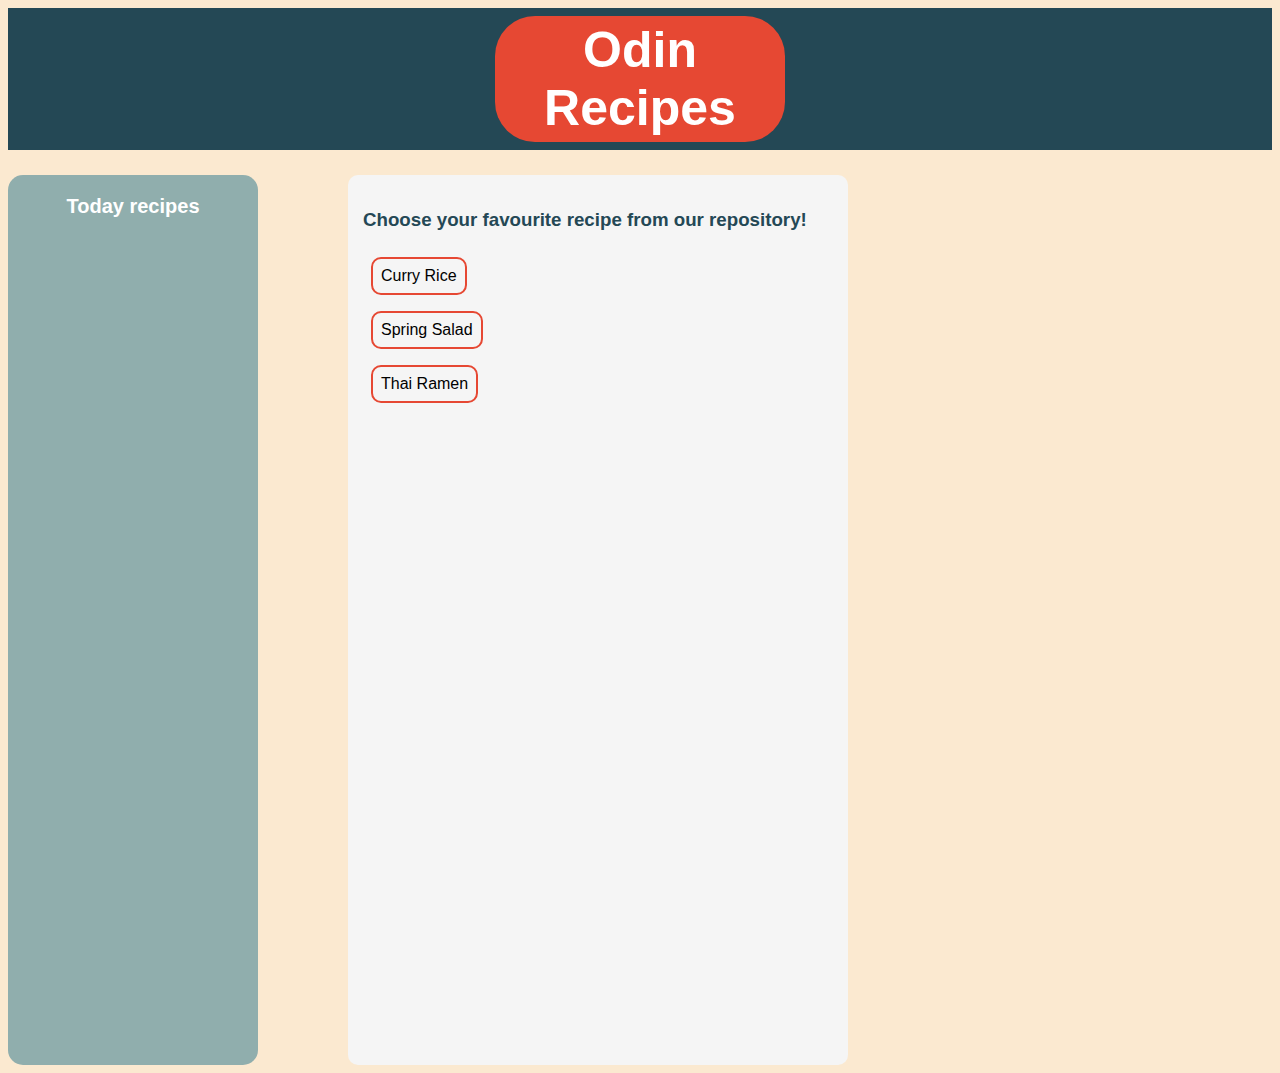
<file: index.html>
<!DOCTYPE html>
<html lang="en">
    <head>
        <meta charset="utf-8">
        <title>Odin Recipes</title>
        <link rel="stylesheet" href="style.css">
    </head>

    <body>
        <div class="header"><h1 id="title">Odin Recipes</h1></div>
        <div class="container">
            <div class="left">
                <p class="lefttext">Today recipes</p>
            </div>
            <div class="list">
                <h3>Choose your favourite recipe from our repository!</h3>
                <ul>
                    <li><a class="recipelink" href="recipes/curryrice.html">Curry Rice</a></li>
                    <li><a class="recipelink" href="recipes/springsalad.html">Spring Salad</a></li>
                    <li><a class="recipelink" href="recipes/thairamen.html">Thai Ramen</a></li>
                </ul>
            </div>
        </div>
    </body>
</html>
</file>
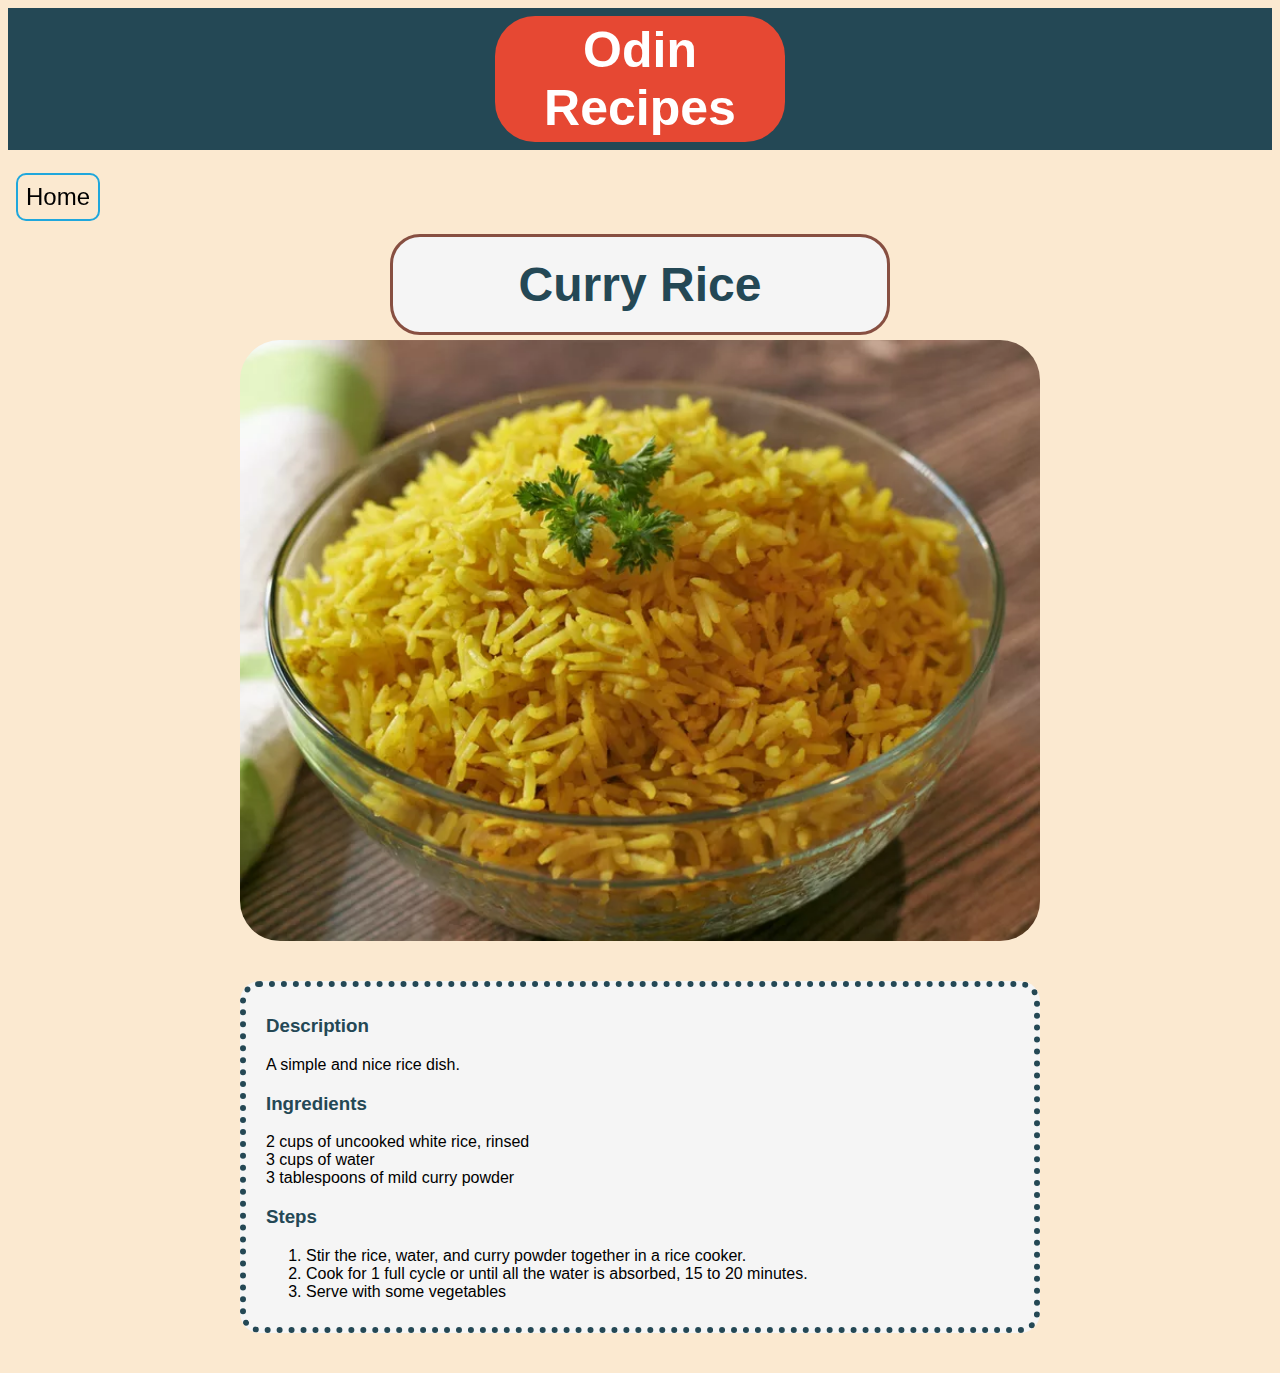
<file: recipes/curryrice.html>
<!DOCTYPE html>
<html lang="en">
<head>
    <meta charset="UTF-8">
    <title>Curry Rice</title>
    <link rel="stylesheet" href="../style.css">
</head>
<body>
    <div class="header"><h1 id="title">Odin Recipes</h1></div>
    <a class="homebtn" href="../index.html">Home</a>
    <h1 class="recipename">Curry Rice</h1>
    <img class="imgrecipe" src="../img/curryrice.jpg" alt="Curry rice picture">
    <div class="content">
        <h3>Description</h3>
        <p>A simple and nice rice dish.</p>
        <h3>Ingredients</h3>
        <ul>
            <li>2 cups of uncooked white rice, rinsed</li>
            <li>3 cups of water</li>
            <li>3 tablespoons of mild curry powder</li>
        </ul>
        <h3>Steps</h3>
        <ol>
            <li>Stir the rice, water, and curry powder together in a rice cooker.</li>
            <li>Cook for 1 full cycle or until all the water is absorbed, 15 to 20 minutes.</li>
            <li>Serve with some vegetables</li>
        </ol>
    </div>
</body>
</html>
</file>
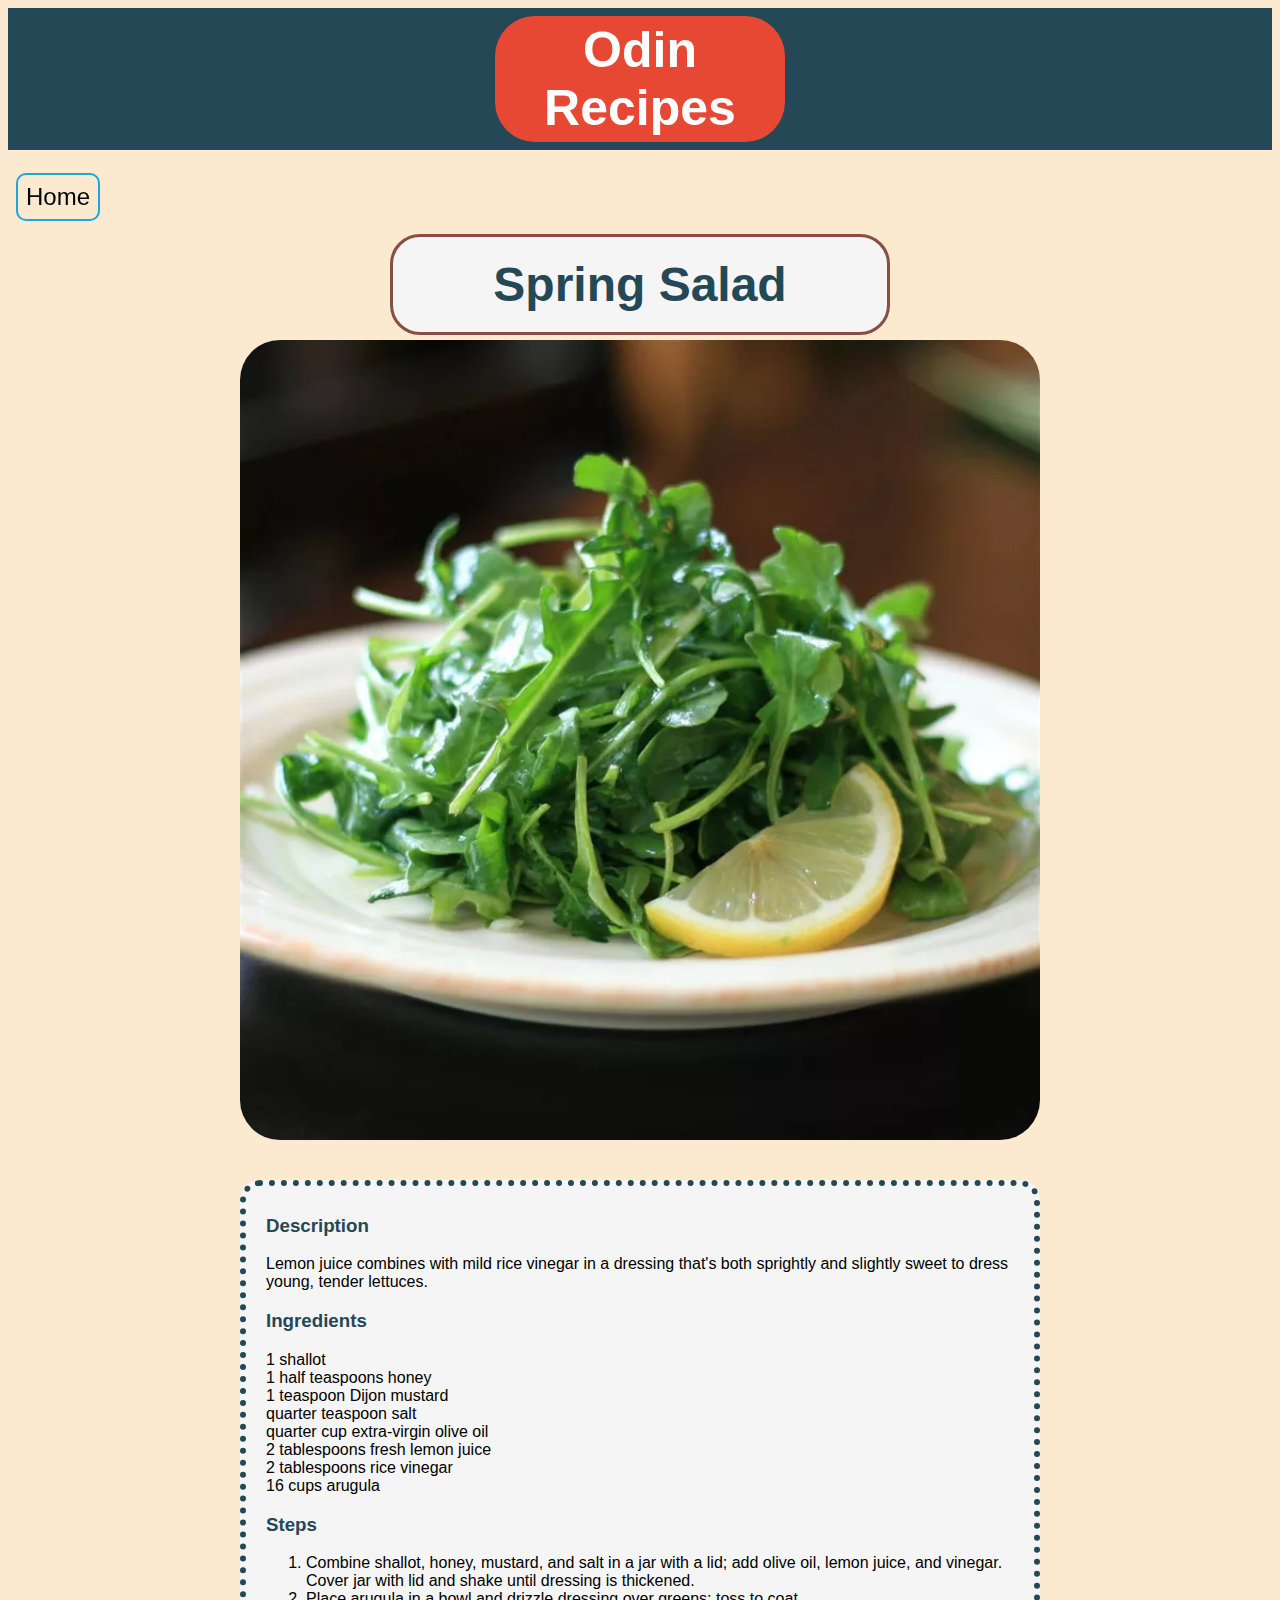
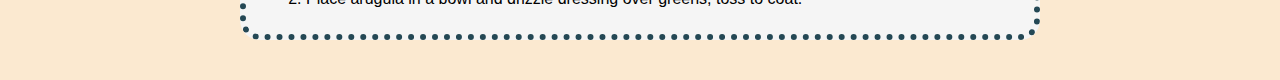
<file: recipes/springsalad.html>
<!DOCTYPE html>
<html lang="en">
<head>
    <meta charset="UTF-8">
    <title>Spring Salad</title>
    <link rel="stylesheet" href="../style.css">
</head>
<body>
    <div class="header"><h1 id="title">Odin Recipes</h1></div>
    <a class="homebtn" href="../index.html">Home</a>
    <h1 class="recipename">Spring Salad</h1>
    <img class="imgrecipe" src="/img/springsalad.jpg" alt="Spring Salad picture">
    <div class="content">
        <h3>Description</h3>
        <p>Lemon juice combines with mild rice vinegar in a dressing that's both 
        sprightly and slightly sweet to dress young, tender lettuces.</p>
        <h3>Ingredients</h3>
        <ul>
            <li>1 shallot</li>
            <li>1 half teaspoons honey</li>
            <li>1 teaspoon Dijon mustard</li>
            <li>quarter teaspoon salt</li>
            <li>quarter cup extra-virgin olive oil</li>
            <li>2 tablespoons fresh lemon juice</li>
            <li>2 tablespoons rice vinegar</li>
            <li>16 cups arugula</li>
        </ul>
        <h3>Steps</h3>
        <ol>
            <li>Combine shallot, honey, mustard, and salt in a jar with a lid; add olive oil, lemon juice, and vinegar. Cover jar with lid and shake until dressing is thickened.</li>
            <li>Place arugula in a bowl and drizzle dressing over greens; toss to coat.</li>
        </ol>
    </div>
</body>
</html>
</file>
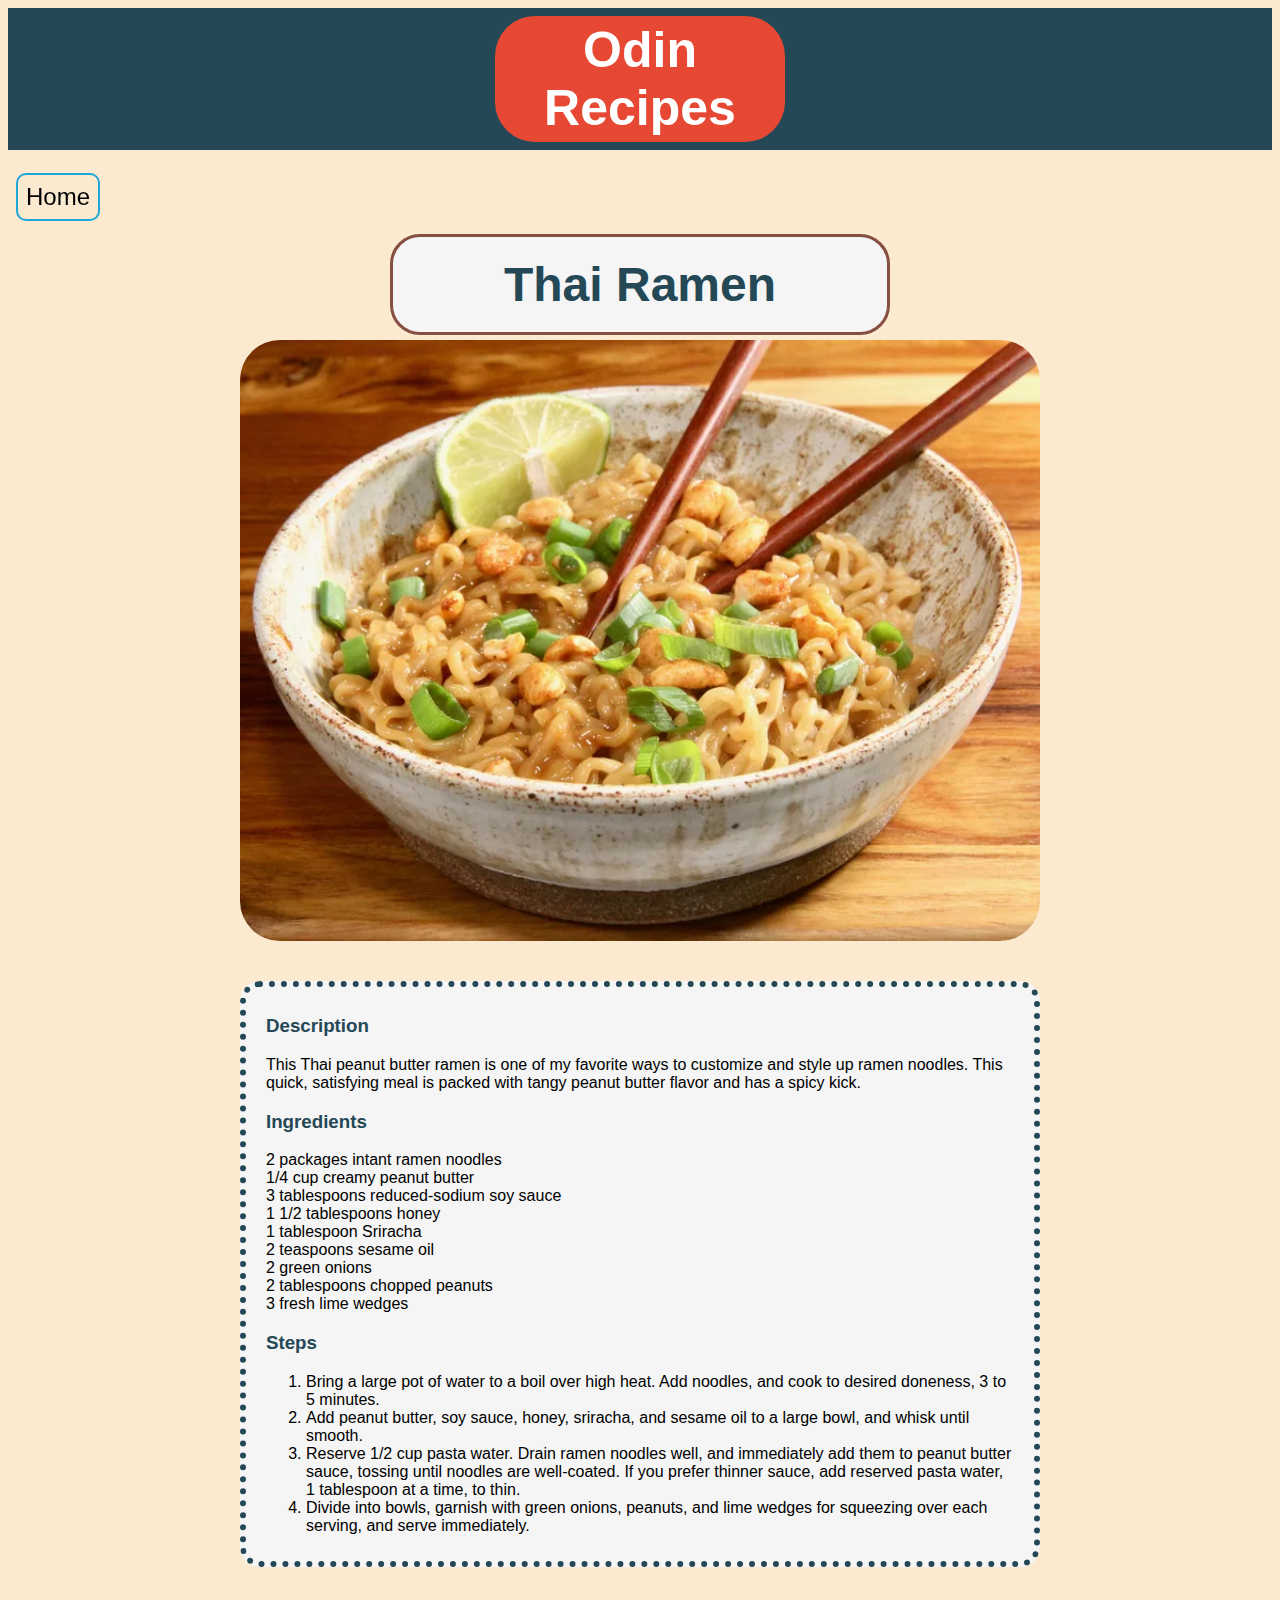
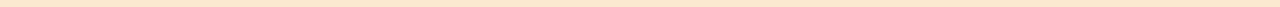
<file: recipes/thairamen.html>
<!DOCTYPE html>
<html lang="en">
<head>
    <meta charset="UTF-8">
    <title>Thai Ramen</title>
    <link rel="stylesheet" href="../style.css">
</head>
<body>
    <div class="header"><h1 id="title">Odin Recipes</h1></div>
    <a class="homebtn" href="../index.html">Home</a>
    <h1 class="recipename">Thai Ramen</h1>
    <img class="imgrecipe" src="../img/thairamen.jpg" alt="Thai Ramen picture">
    <div class="content">    
        <h3>Description</h3>
        <p>This Thai peanut butter ramen is one of my favorite ways to customize and style up ramen noodles. This quick, satisfying meal is packed with tangy peanut butter flavor and has a spicy kick.</p>
        <h3>Ingredients</h3>
        <ul>
            <li>2 packages intant ramen noodles</li>
            <li>1/4 cup creamy peanut butter</li>
            <li>3 tablespoons reduced-sodium soy sauce</li>
            <li>1 1/2 tablespoons honey</li>
            <li>1 tablespoon Sriracha</li>
            <li>2 teaspoons sesame oil</li>
            <li>2 green onions</li>
            <li>2 tablespoons chopped peanuts</li>
            <li>3 fresh lime wedges</li>
        </ul>
        <h3>Steps</h3>
        <ol>
            <li>Bring a large pot of water to a boil over high heat. Add noodles, and cook to desired doneness,  3 to 5 minutes.</li>
            <li>Add peanut butter, soy sauce, honey, sriracha, and sesame oil to a large bowl, and whisk until smooth.</li>
            <li>Reserve 1/2 cup pasta water. Drain ramen noodles well, and immediately add them to peanut butter sauce, tossing until noodles are well-coated. If you prefer thinner sauce, add reserved pasta water, 1 tablespoon at a time, to thin.</li>
            <li>Divide into bowls, garnish with green onions, peanuts, and lime wedges for squeezing over each serving, and serve immediately.</li>
        </ol>
    </div>
</body>
</html>
</file>
<file: style.css>
html{
    box-sizing: border-box;
}
*{
    box-sizing: border-box;
}

body{
    font-family: Helvetica, Arial, sans-serif;
    background-color: #FBE9D0;
}

.header{
    outline: red;
    background-color: #244855;
    padding: 8px;
    margin-bottom: 15px;
}

#title{
    /* outline: blue solid 3px; */
    width: 290px;
    background-color: #E64833;
    color: #FFF;
    font-size: 50px;
    text-align: center;
    margin: 0 auto;
    border-radius: 40px;
    padding: 5px 0;
}
.container{
    /* outline: red solid; */
    height: 900px;
    display: flex;
}

.left{
    /* outline: red solid; */
    background-color: #90AEAD;
    width: 250px;
    border-radius: 15px;
    margin-top: 10px;
    position: sticky;
    top: 85px;
    float:left;
}
.lefttext{
    text-align: center;
    font-size: 20px;
    font-weight: bold;
    color:#FFF;
}

.list{
    border-radius: 10px;
    width: 500px;
    background-color: whitesmoke;
    padding: 15px 15px 40px;
    margin: 10px 15px 0 90px;
}
h3 {
    color: #244855;
}
ul{
    list-style-type: none;
    padding: 0;
}

.recipelink {
    display: inline-block;
    color: #000;
    text-decoration: none;
    border: solid 2px #E64833;
    border-radius: 10px;
    margin: 8px;
    padding: 8px;
}
.recipelink:hover {
    color: #fff;
    text-decoration: none;
    background-color: #E64833;
}
.homebtn{
    font-size: 24px;
    display: inline-block;
    color: #000;
    text-decoration: none;
    border: solid 2px #1FA7DC;
    border-radius: 10px;;
    margin: 8px;
    padding: 8px;
    position: sticky;
    top: 20px;
}
.homebtn:hover {
    color:#fff;
    text-decoration: none;
    background-color: #1FA7DC;
}

.recipename{
    border: #874F41 solid 3px;
    border-radius: 30px;
    background-color:whitesmoke ;
    color:#244855;
    font-size: 48px;
    text-align: center;
    padding: 20px;
    width: 500px;
    height: auto;
    margin: 5px auto;
}

.imgrecipe {
    display: block;
    margin: 0 auto;
    border-radius: 40px;
    width: 800px;
    height: auto;
}

.content{
    width: 800px;
    display: block;
    margin: 40px auto;
    background-color: whitesmoke;
    padding: 10px 20px;
    border-radius: 20px;
    border: dotted 6px #244855;
}
</file>
